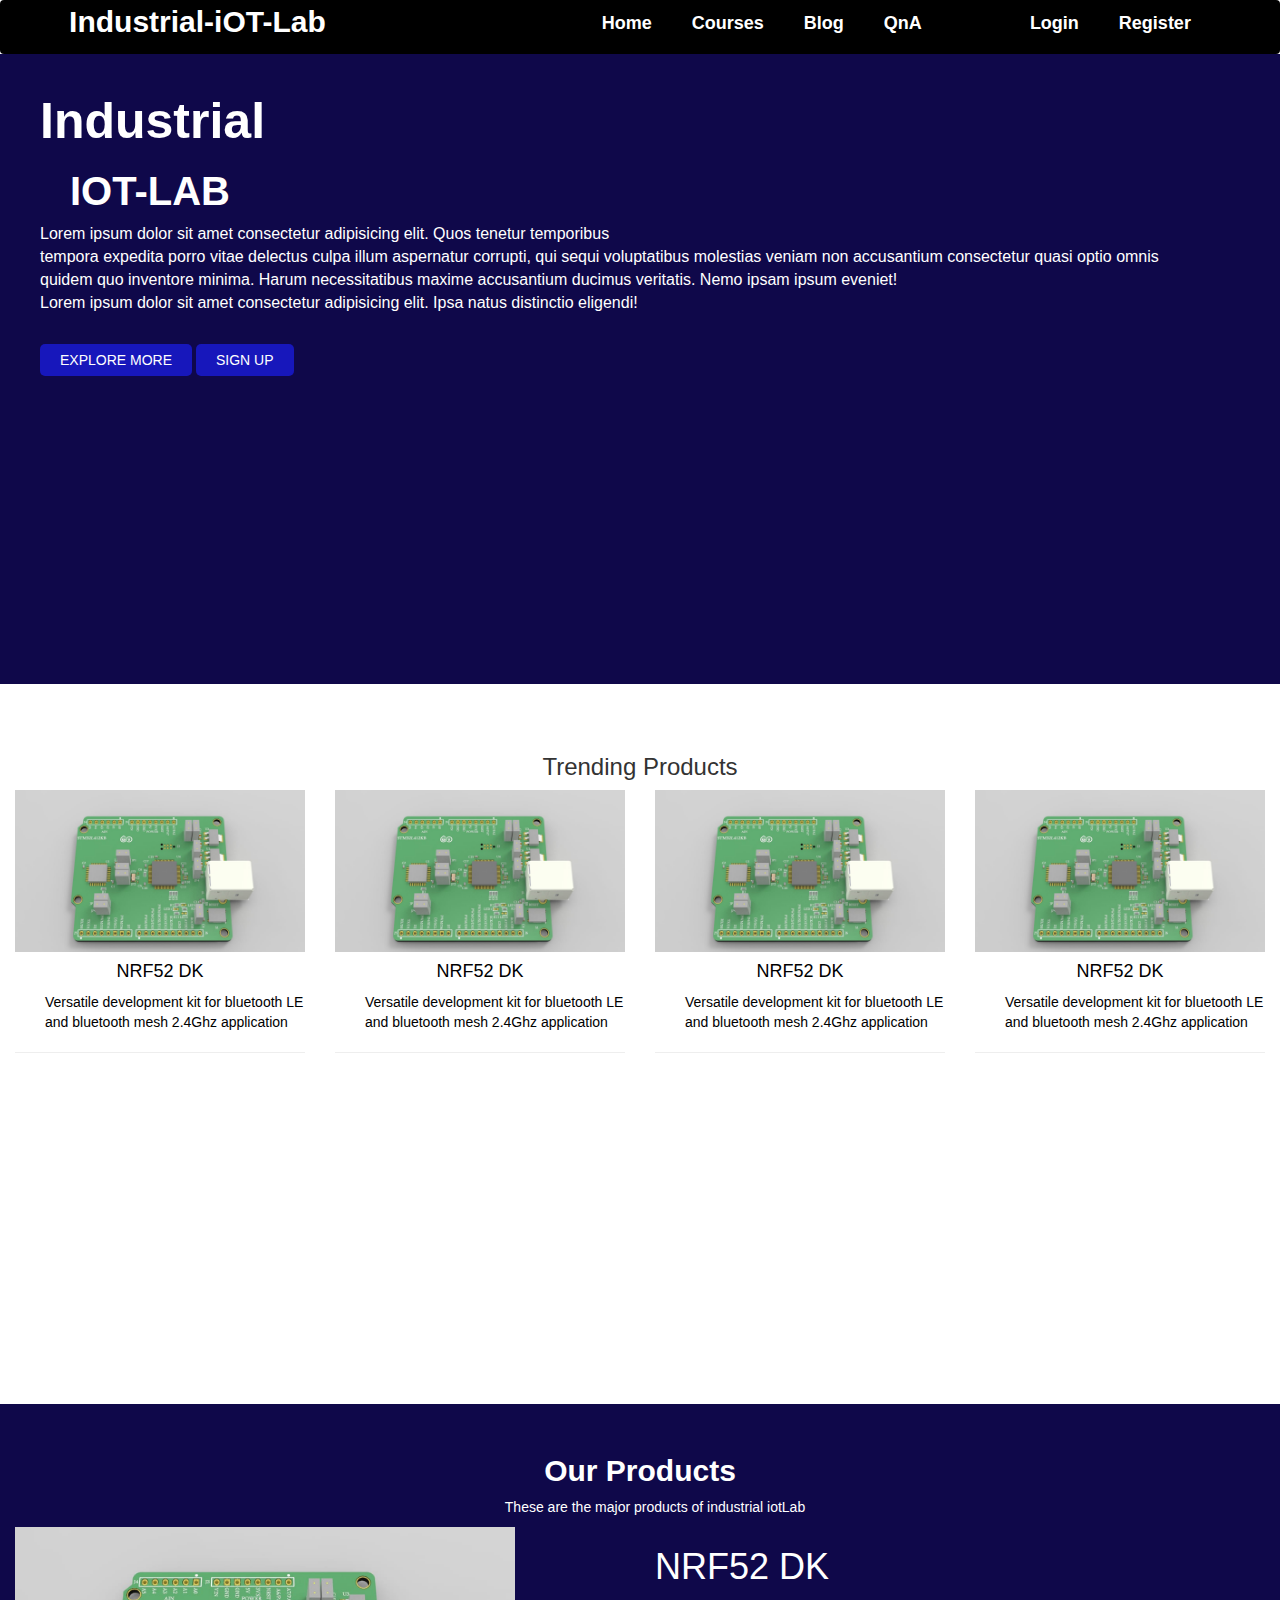
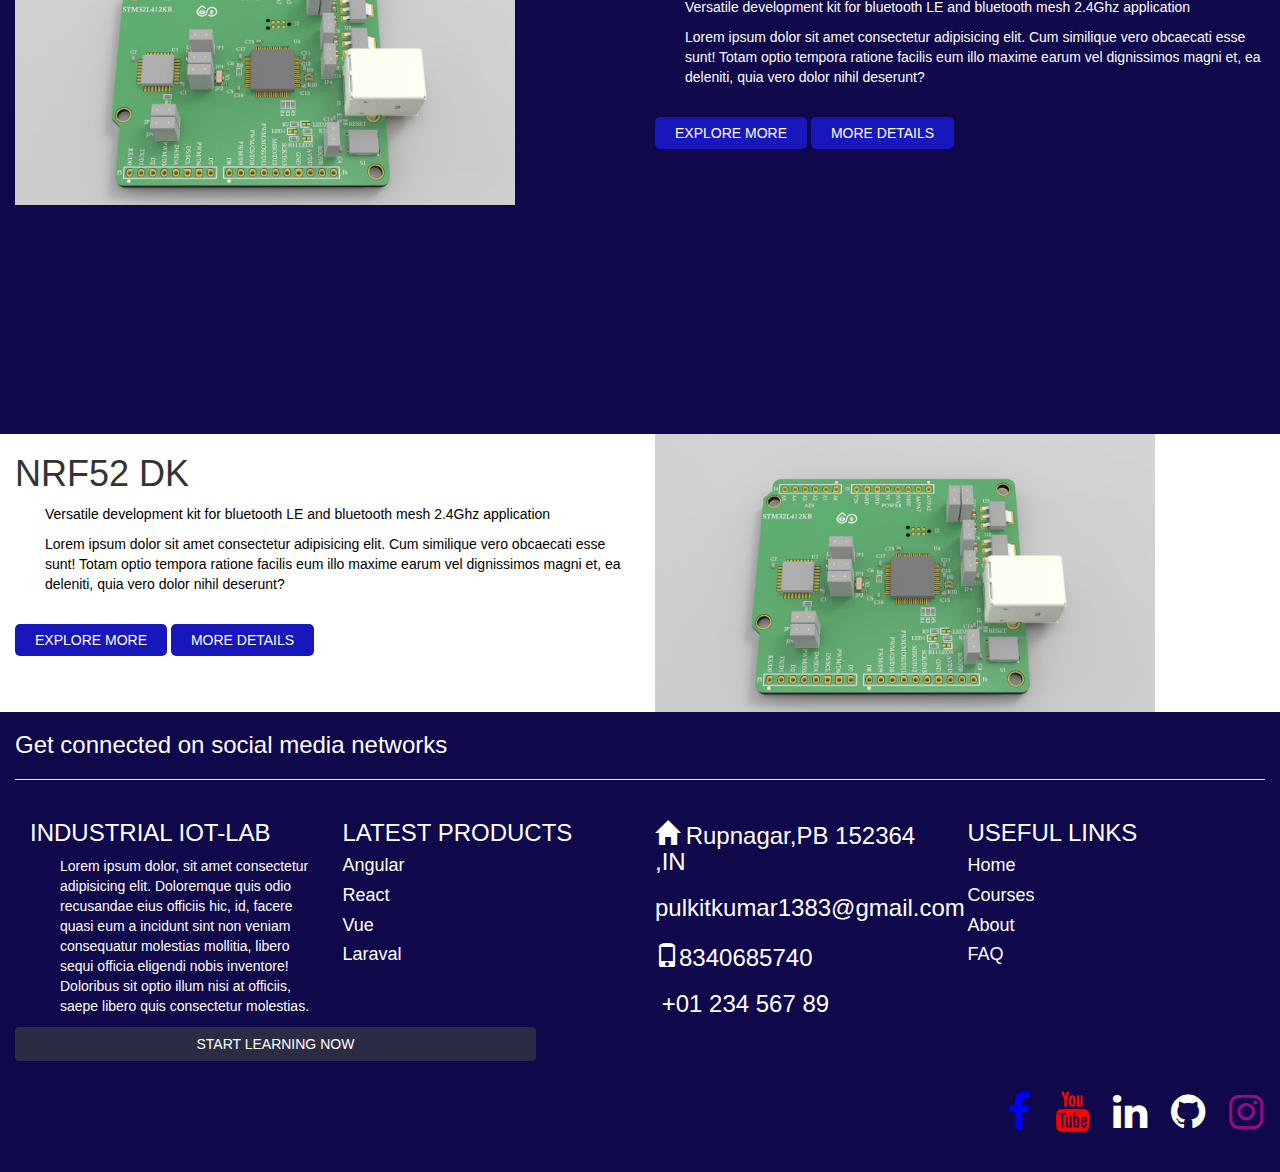
<file: index.html>
<html lang="en">
<head>
    <meta charset="UTF-8">
    <meta http-equiv="X-UA-Compatible" content="IE=edge">
    <meta name="viewport" content="width=device-width, initial-scale=1.0">
    <link rel="stylesheet" href="style.css">
    <!-- Latest compiled and minified CSS -->
<link rel="stylesheet" href="https://maxcdn.bootstrapcdn.com/bootstrap/3.4.1/css/bootstrap.min.css">

<!-- jQuery library -->
<script src="https://ajax.googleapis.com/ajax/libs/jquery/3.6.0/jquery.min.js"></script>

<!-- Latest compiled JavaScript -->
<script src="https://maxcdn.bootstrapcdn.com/bootstrap/3.4.1/js/bootstrap.min.js"></script>
<link rel="stylesheet" href="https://cdnjs.cloudflare.com/ajax/libs/font-awesome/4.7.0/css/font-awesome.min.css">
    <title>iOT_lab</title>
</head>
<body>
    <nav class="navbar">
        <ul>
         <div class="logo">Industrial-iOT-Lab</div>
        <li><a href="">Home</a></li>
        <li><a href="">Courses</a></li>
        <li><a href="">Blog</a></li>
        <li><a href="">QnA</a></li>
     </ul>
     <div class="login">
        <ul>
            <li><a href="">Login</a></li>
            <li><a href="">Register</a></li>
        </ul>
     </div>
    </nav>
    <section class="home ">
      <div class="heading">
        <h1>Industrial</h1>
        <h2 id="iot">IOT-LAB</h2>
      </div>
      <div class="text">
        Lorem ipsum dolor sit amet consectetur adipisicing elit. Quos tenetur temporibus <br>tempora expedita porro vitae delectus culpa illum aspernatur corrupti, qui sequi voluptatibus molestias veniam non accusantium consectetur quasi optio omnis <br>quidem quo inventore minima. Harum necessitatibus maxime accusantium ducimus veritatis. Nemo ipsam ipsum eveniet!
        <br>
        Lorem ipsum dolor sit amet consectetur adipisicing elit. Ipsa natus distinctio eligendi!
      </div>
      <div class="button">
        <button>
            <a href="./explore.html">EXPLORE MORE</a>
            </button>
        <button>SIGN UP</button>
      </div>
    </section>
    <section class="categories">
       <div class="">
        <h3 class="text-center">Trending Products</h3>
        <div class="col-lg-3 card">
            <img src="./image/cardImg1.jpg" class="img-responsive" alt="">
            <h4 class="text-center">NRF52 DK</h4>
            <P>Versatile development kit for bluetooth LE and bluetooth mesh 2.4Ghz application</P>
            <hr>
            <div class="readmore text-center">
                <a href="">Read More</a>
            </div>
        </div>
        <div class="col-lg-3 card">
            <img src="./image/cardImg1.jpg" class="img-responsive" alt="">
            <h4 class="text-center">NRF52 DK</h4>
            <P>Versatile development kit for bluetooth LE and bluetooth mesh 2.4Ghz application</P>
            <hr>
            <div class="readmore text-center">
                <a href="">Read More</a>
            </div>
        </div>
        <div class="col-lg-3 card">
            <img src="./image/cardImg1.jpg" class="img-responsive" alt="">
            <h4 class="text-center">NRF52 DK</h4>
            <P>Versatile development kit for bluetooth LE and bluetooth mesh 2.4Ghz application</P>
            <hr>
            <div class="readmore text-center">
                <a href="">Read More</a>
            </div>
        </div>
        <div class="col-lg-3 card">
            <img src="./image/cardImg1.jpg" class="img-responsive" alt="">
            <h4 class="text-center">NRF52 DK</h4>
            <P>Versatile development kit for bluetooth LE and bluetooth mesh 2.4Ghz application</P>
            <hr>
            <div class="readmore text-center">
                <a href="">Read More</a>
            </div>
        </div>
       </div>
    </section>

    <section class="our-products ">
        <h3 class="text-center">Our Products</h3>
        <p class="text-center">These are the major products of industrial iotLab</p>
        <div class="left col-lg-6">
            <img src="./image/cardImg1.jpg" class="img-responsive" alt="">   
        </div>
        <div class="right col-lg-6 ">
          <h1>NRF52 DK</h1>
          <P>Versatile development kit for bluetooth LE and bluetooth mesh 2.4Ghz application</P>
          <p>Lorem ipsum dolor sit amet consectetur adipisicing elit. Cum similique vero obcaecati esse sunt! Totam optio tempora ratione facilis eum illo maxime earum vel dignissimos magni et, ea deleniti, quia vero dolor nihil deserunt?</p>
          <div class="button">
            <button>
                <a href="./NRF52.html">EXPLORE MORE</a> 
                </button>
            <button> MORE DETAILS</button>

          </div>
        </div>
    </section>
    <section class="page-3 ">
       
        
        <div class="right col-lg-6 nrf-content">
            <h1>NRF52 DK</h1>
            <P>Versatile development kit for bluetooth LE and bluetooth mesh 2.4Ghz application</P>
            <p>Lorem ipsum dolor sit amet consectetur adipisicing elit. Cum similique vero obcaecati esse sunt! Totam optio tempora ratione facilis eum illo maxime earum vel dignissimos magni et, ea deleniti, quia vero dolor nihil deserunt?</p>
            <div class="button">
                <button> 
                    <a href="./STM32DK.html">
                    EXPLORE MORE </a></button>
                <button> MORE DETAILS</button>
                
            </div>
        </div>
        <div class="left col-lg-6">
            <img src="./image/cardImg1.jpg" class="img-responsive" alt="">   
        </div>
    </section>
    <footer class="col-lg-12">
        <h3>Get connected on social media networks</h3>
        <hr>
        <div class="col-lg-3">
            <h3> INDUSTRIAL IOT-LAB</h3>
            <P>Lorem ipsum dolor, sit amet consectetur adipisicing elit. Doloremque quis odio recusandae eius officiis hic, id, facere quasi eum a incidunt sint non veniam consequatur molestias mollitia, libero sequi officia eligendi nobis inventore! Doloribus sit optio illum nisi at officiis, saepe libero quis consectetur molestias.</P>
        </div>
        <div class="footer-item">


            <div class="col-lg-3">
                <h3> LATEST PRODUCTS</h3>
                 <H4>Angular</H4>
                 <H4>React</H4>
                 <H4>Vue</H4>
                 <H4>Laraval</H4>
            </div>
            <div class="col-lg-3">
                <h3><span class="glyphicon glyphicon-home"></span> Rupnagar,PB 152364 ,IN</h3>
                <h3><span class="glyphicon glyphicon-mail"></span>pulkitkumar1383@gmail.com</h3>
                <h3><span class="glyphicon glyphicon-phone"></span>8340685740</h3>
                <h3><span class="glyphicon glyphicon-fax"></span> +01 234 567 89</h3>
                 
            </div>
            <div class="col-lg-3">
                <h3>USEFUL LINKS</h3>
                 <H4>Home</H4>
                 <H4>Courses</H4>
                 <H4>About</H4>
                 <H4>FAQ</H4>
            </div>
        </div>
      

            <button class="btn col-lg-5 footer-btn">START LEARNING NOW</button>
        
        <hr>
        
           <div class="media col-lg-7">

               <i class="fa fa-facebook"></i>
               <i class="fa fa-youtube"></i>
               <i class="fa fa-linkedin"></i>
               <i class="fa fa-github"></i>
               <i class="fa fa-instagram"></i>
           </div>

           
       
    </footer>
   
    
</body>
</html>
</file>
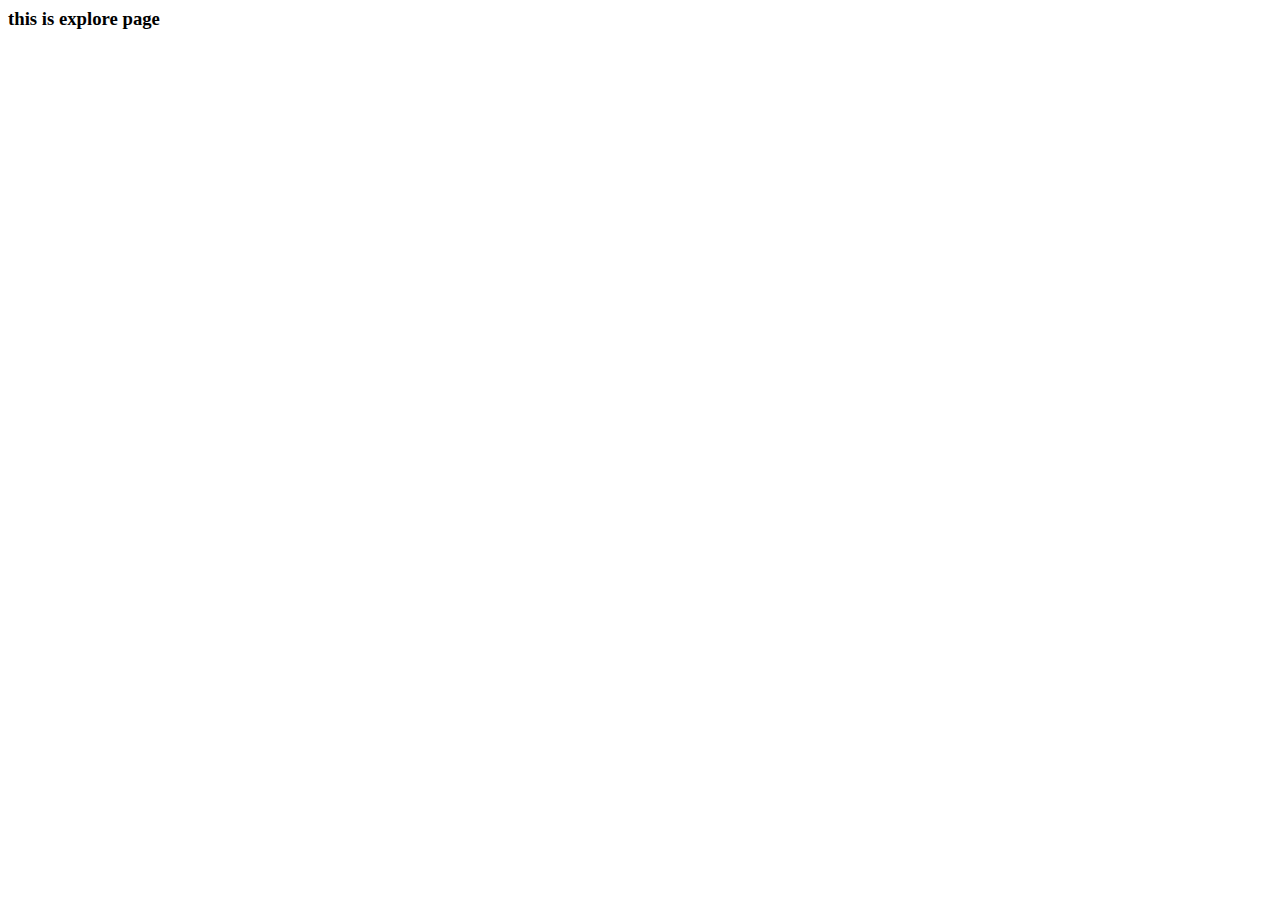
<file: explore.html>
<html lang="en">
<head>
    <meta charset="UTF-8">
    <meta http-equiv="X-UA-Compatible" content="IE=edge">
    <meta name="viewport" content="width=device-width, initial-scale=1.0">
    <title>Document</title>
</head>
<body>
    <h3>this is explore page</h3>
    
</body>
</html>
</file>
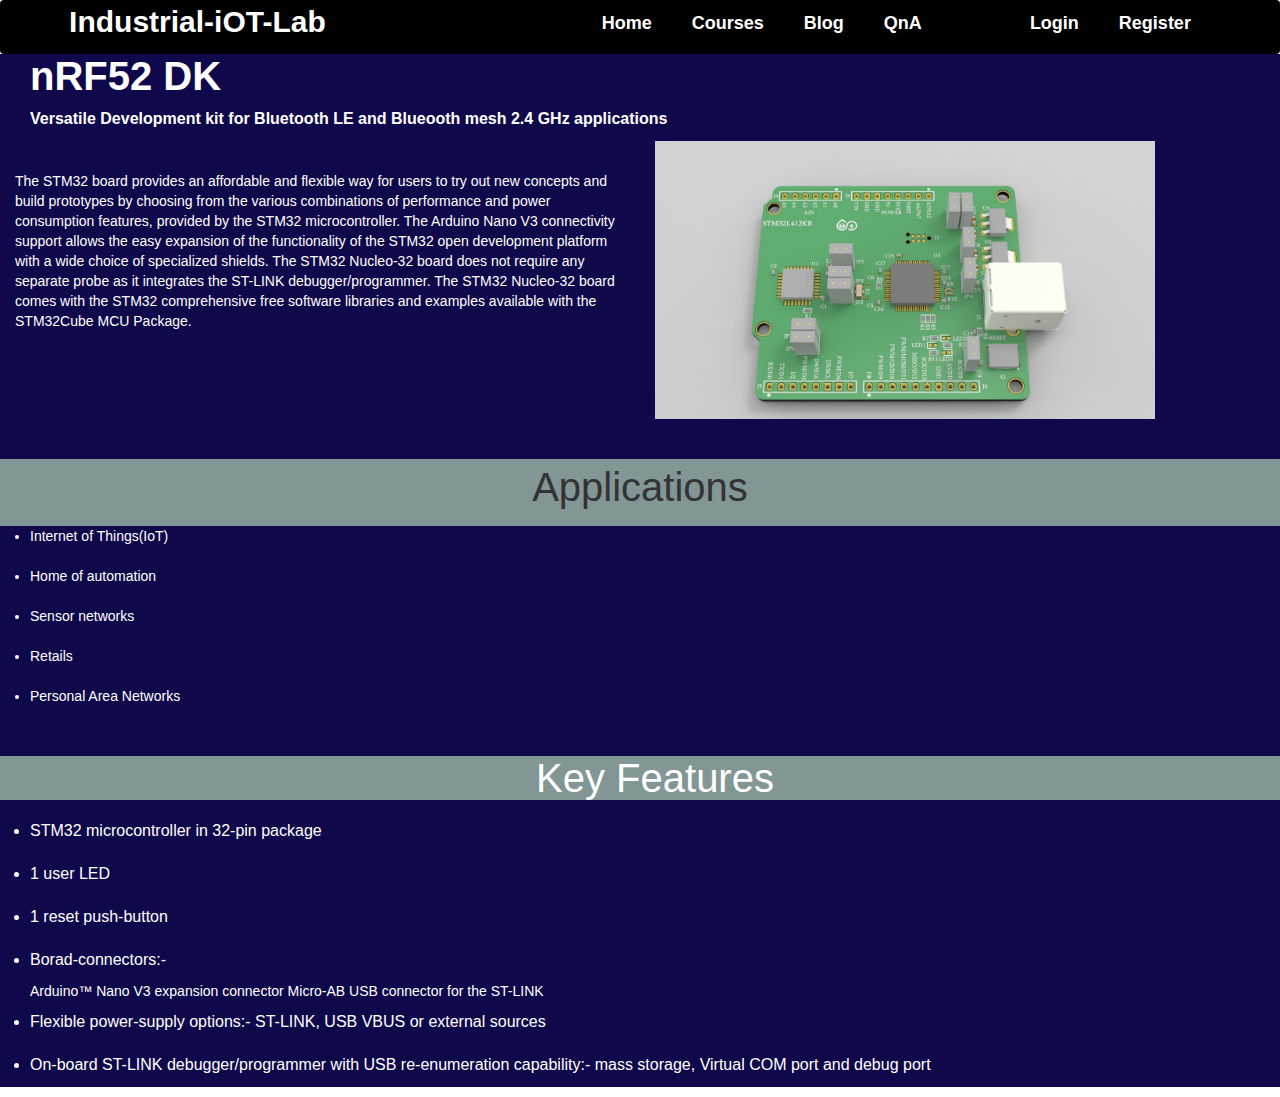
<file: NRF52.html>
<html lang="en">
<head>
    <meta charset="UTF-8">
    <meta http-equiv="X-UA-Compatible" content="IE=edge">
    <meta name="viewport" content="width=device-width, initial-scale=1.0">
      <!-- Latest compiled and minified CSS -->
<link rel="stylesheet" href="https://maxcdn.bootstrapcdn.com/bootstrap/3.4.1/css/bootstrap.min.css">

<!-- jQuery library -->
<script src="https://ajax.googleapis.com/ajax/libs/jquery/3.6.0/jquery.min.js"></script>

<!-- Latest compiled JavaScript -->
<script src="https://maxcdn.bootstrapcdn.com/bootstrap/3.4.1/js/bootstrap.min.js"></script>
    <link rel="stylesheet" href="style.css">
    <title>Document</title>
</head>
<body>
    <nav class="navbar">
        <ul>
         <div class="logo">Industrial-iOT-Lab</div>
        <li><a href="./index.html">Home</a></li>
        <li><a href="">Courses</a></li>
        <li><a href="">Blog</a></li>
        <li><a href="">QnA</a></li>
     </ul>
     <div class="login">
        <ul>
            <li><a href="">Login</a></li>
            <li><a href="">Register</a></li>
        </ul>
     </div>
    </nav>
    <div class="heading">
        <h2>nRF52 DK</h2>
        <P>Versatile Development kit for Bluetooth LE and Blueooth mesh 2.4 GHz applications</P>
        <div class="col-lg-6 content">
           
                The STM32 board provides an affordable and flexible way for users to try out new concepts and build prototypes by choosing from the various combinations of performance and power consumption features, provided by the STM32 microcontroller. The Arduino Nano V3 connectivity support allows the easy expansion of the functionality of the STM32 open development platform with a wide choice of specialized shields. The STM32 Nucleo-32 board does not require any separate probe as it integrates the ST-LINK debugger/programmer. The STM32 Nucleo-32 board comes with the STM32 comprehensive free software libraries and examples available with the STM32Cube MCU Package.
            
           
        </div>
        <div class="col-lg-6 nrf-img">
            <img src="./image/cardImg1.jpg" class="img-responsive" alt="">
        </div>
        <div class="application ">
            <div class="appHeading col-lg-12 text-center">

                <span class="">Applications</span>
            </div>
            <ul>
                <li>Internet of Things(IoT)</li>
                <li>Home of automation</li>
                <li>Sensor networks</li>
                <li>Retails</li>
                <li>Personal Area Networks</li>
            </ul>
        </div>
        <div class="features">
            <h2 class="text-center">Key Features</h2>
            <ul>
                <li>STM32 microcontroller in 32-pin package</li>
                <li>1 user LED</li>
                <li>1 reset push-button</li>
                <li>Borad-connectors:-</li>
                Arduino™ Nano V3 expansion connector Micro-AB USB connector for the ST-LINK
                <li>Flexible power-supply options:- ST-LINK, USB VBUS or external sources</li>
                <li>On-board ST-LINK debugger/programmer with USB re-enumeration capability:- mass storage, Virtual COM port and debug port</li>
            </ul>
        </div>
    </div>
    
</body>
</html>
</file>
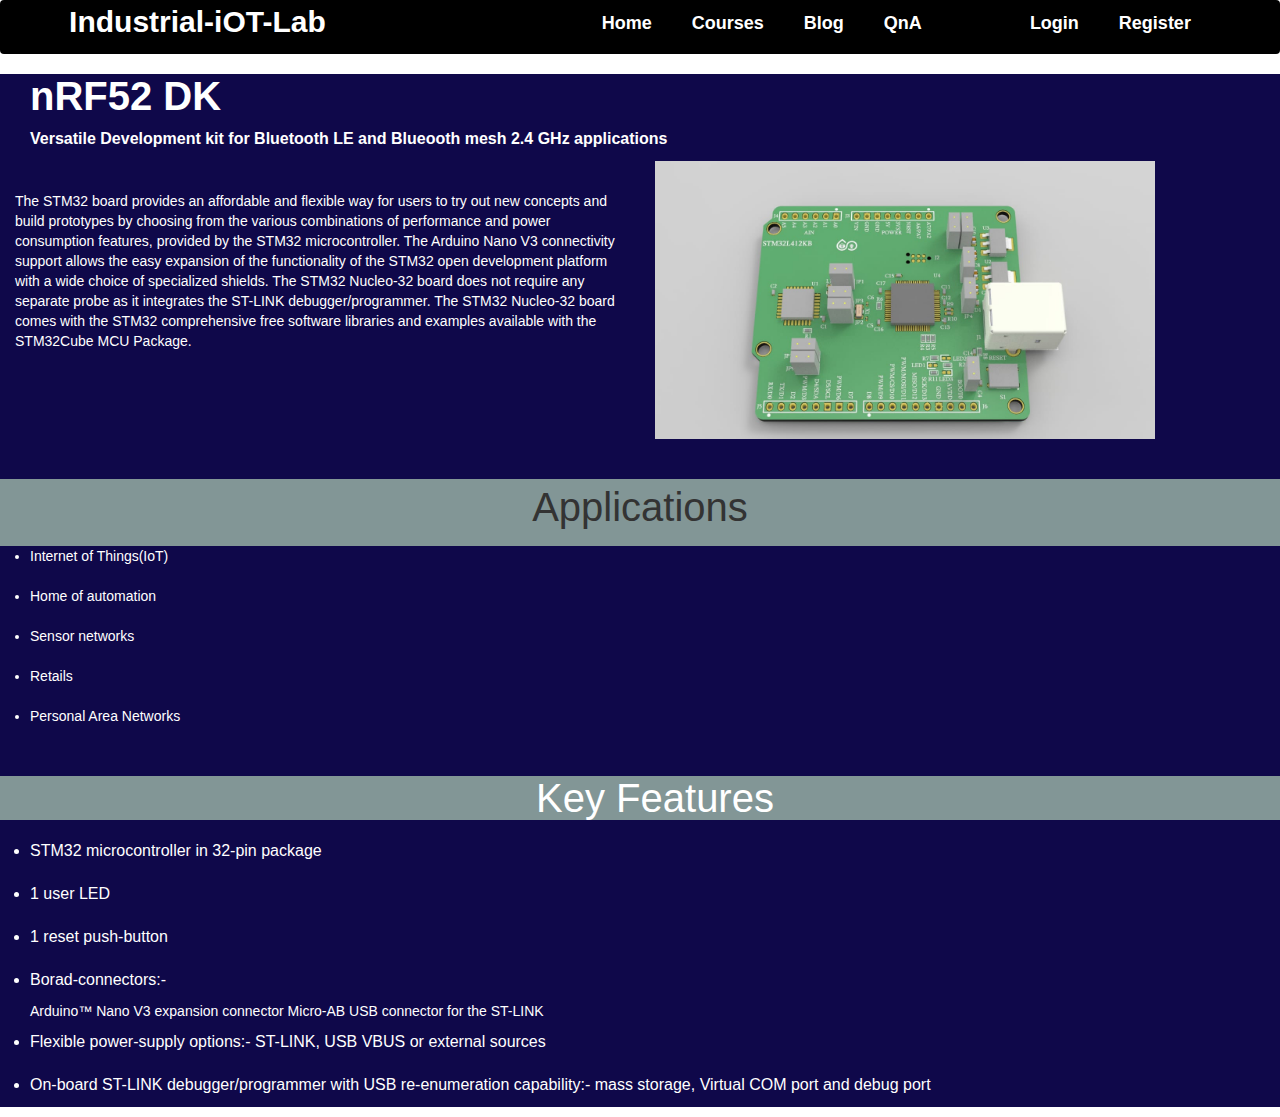
<file: STM32DK.html>
<html lang="en">
<head>
    <meta charset="UTF-8">
    <meta http-equiv="X-UA-Compatible" content="IE=edge">
    <meta name="viewport" content="width=device-width, initial-scale=1.0">
    <link rel="stylesheet" href="style.css">
    <link rel="stylesheet" href="https://maxcdn.bootstrapcdn.com/bootstrap/3.4.1/css/bootstrap.min.css">

<!-- jQuery library -->
<script src="https://ajax.googleapis.com/ajax/libs/jquery/3.6.0/jquery.min.js"></script>

<!-- Latest compiled JavaScript -->
<script src="https://maxcdn.bootstrapcdn.com/bootstrap/3.4.1/js/bootstrap.min.js"></script>
    <title>Document</title>
</head>
<body>
    <nav class="navbar">
        <ul>
         <div class="logo">Industrial-iOT-Lab</div>
        <li><a href="./index.html">Home</a></li>
        <li><a href="">Courses</a></li>
        <li><a href="">Blog</a></li>
        <li><a href="">QnA</a></li>
     </ul>
     <div class="login">
        <ul>
            <li><a href="">Login</a></li>
            <li><a href="">Register</a></li>
        </ul>
     </div>
    </nav>
    <div class="heading ">
        <h2>nRF52 DK</h2>
        <P>Versatile Development kit for Bluetooth LE and Blueooth mesh 2.4 GHz applications</P>
        <div class="col-lg-6 content">
           
                The STM32 board provides an affordable and flexible way for users to try out new concepts and build prototypes by choosing from the various combinations of performance and power consumption features, provided by the STM32 microcontroller. The Arduino Nano V3 connectivity support allows the easy expansion of the functionality of the STM32 open development platform with a wide choice of specialized shields. The STM32 Nucleo-32 board does not require any separate probe as it integrates the ST-LINK debugger/programmer. The STM32 Nucleo-32 board comes with the STM32 comprehensive free software libraries and examples available with the STM32Cube MCU Package.
            
           
        </div>
        <div class="col-lg-6 nrf-img">
            <img src="./image/cardImg1.jpg" class="img-responsive" alt="">
        </div>
        <div class="application ">
            <div class="appHeading col-lg-12 text-center">

                <span class="">Applications</span>
            </div>
            <ul>
                <li>Internet of Things(IoT)</li>
                <li>Home of automation</li>
                <li>Sensor networks</li>
                <li>Retails</li>
                <li>Personal Area Networks</li>
            </ul>
        </div>
        <div class="features">
            <h2 class="text-center">Key Features</h2>
            <ul>
                <li>STM32 microcontroller in 32-pin package</li>
                <li>1 user LED</li>
                <li>1 reset push-button</li>
                <li>Borad-connectors:-</li>
                Arduino™ Nano V3 expansion connector Micro-AB USB connector for the ST-LINK
                <li>Flexible power-supply options:- ST-LINK, USB VBUS or external sources</li>
                <li>On-board ST-LINK debugger/programmer with USB re-enumeration capability:- mass storage, Virtual COM port and debug port</li>
            </ul>
        </div>
    </div>
    

</body>
</html>
</file>
<file: style.css>
@import url('https://fonts.googleapis.com/css2?family=Playfair+Display:ital@1&display=swap');

*{
    margin: 0;
    padding: 0;
}
.navbar{
    display: flex;
    background-color: black;
    height: 6vh;
    justify-content: space-between;
    /* width: 100%; */
    border-radius:-5px;
    margin-bottom: -20px;
   
}

.navbar ul{
    display: flex;
}

.navbar ul li{
    margin: 10px 20px;
    list-style: none;
}
.navbar ul li a{
    color: #fff;
    text-decoration: none;
    font-family: sans-serif;
    font-weight: 600;
    font-size: 18px;

}
.logo{
    color: #fff;
    font-size: 30px;
    font-weight: 600;
    font-family: sans-serif;
    padding-right: 20vw;
}
.heading h1{
    font-size: 50px;
    font-weight: 600;
    color: #fff;
}
.heading h2{
    font-size: 30px;
    font-weight: 600;
    color: #fff;
}
#iot{
    color: #fff;  
}
.text{
    font-size: 16px;
    font-family: sans-serif;
    color: #fff;


}
.button{
    margin-top: 30px;
}
a{
    color: #fff !important;
}
button{
    background-color: rgb(23, 23, 187);
    color: #fff !important;
    font-weight: 300;
    padding: 6px 20px;
    border-radius: 5px;
    border: none;

}
.home{
    background-color: rgb(15, 8, 74);
    background-size: cover;
    height: 70vh;
    margin-top: -20px;
    padding: 20px 40px;
    
    
}

.card{
    /* border: 2px solid rgb(84, 81, 81); */
    height: 60vh;
    /* margin-left: 18px; */
    color:black
    
}
.card p{
    color: black;
}
.categories{
    padding-top: 50px;
    height: 80vh;
}
.nrf-content p{
    color: black;
}
.readmore{
    margin: auto;
}
.our-products {
    background-color: rgb(15, 8, 74);
    height:70vh ;
    color: #fff;
    padding-top: 30px;
}
.our-products img{
    width: 500px;
}
.our-products h3{
    font-size: 30px;
    font-weight: 600;

}
/* .page-3{
    color: #fff;
    padding-top: 30px;
} */
.page-3 img{
    width: 500px;
}
.box-footer{
    margin-top: 40px;
    position: relative;
    right: 45%;
    background-color: aqua;
    
    
    /* background-color: rgb(11, 95, 108); */
}
footer{
    padding-bottom: 40px;
}
.footer-btn{
    padding: 14px 0;
    background-color:rgb(43, 43, 67) !important;
   position: relative;
   left: 0%;
}
.media{
    padding-top: 50px;
    position: relative;
    left: 35%;
}
.fa{
 padding-left: 20px;
}

.fa-facebook:before{
    font-size: 40px;
    color: blue;

}
.fa-youtube:before{
    font-size: 40px;
    color: red;

}
.fa-github:before{
    font-size: 40px;

}
.fa-instagram:before{
    font-size: 40px;
    color: rgb(146, 14, 133);

}

.fa-linkedin:before{
    font-size: 40px;

}
footer{
    background-color: rgb(15, 8, 74);
    color: #fff;
}

/* nrf52 styling */


.heading h2,p{
    padding-left: 30px;
    color: #fff;
}
.heading h2{
    
    font-size: 40px;
    font-weight: 600;

}
.heading .content{
    background-color: rgb(15, 8, 74); 
    color: #fff;
    padding-top: 30px;
}
.heading{
    background-color: rgb(15, 8, 74);  
}
.heading p{
   
    font-weight: 600;
    font-size: 16px;
}
.nrf-img img{
    width: 500px;
}

.application{
    padding: 10px 0px;
   
}
.application ul{
    padding-left: 30px;
}

.appHeading{

    background-color: rgb(130, 150, 150);
    padding-bottom: 10px;
}
.application span{
    font-size: 40px;
    padding: 10px 20px;
}
.application ul{
    background-color: rgb(15, 8, 74);
    color: #fff;

}
.nrf-img{
    padding-bottom: 40px;
}
.application ul li{
    list-style: disc;
    padding: 10px 0;
    
}
.features h2{
    background-color: rgb(130, 150, 150);
    font-weight: 500;
}
.features ul{
    padding-left: 30px;
    background-color: rgb(15, 8, 74);
    color: #fff;


}
.features ul li{
    font-size: 16px;
    padding: 10px 0;
}
</file>
